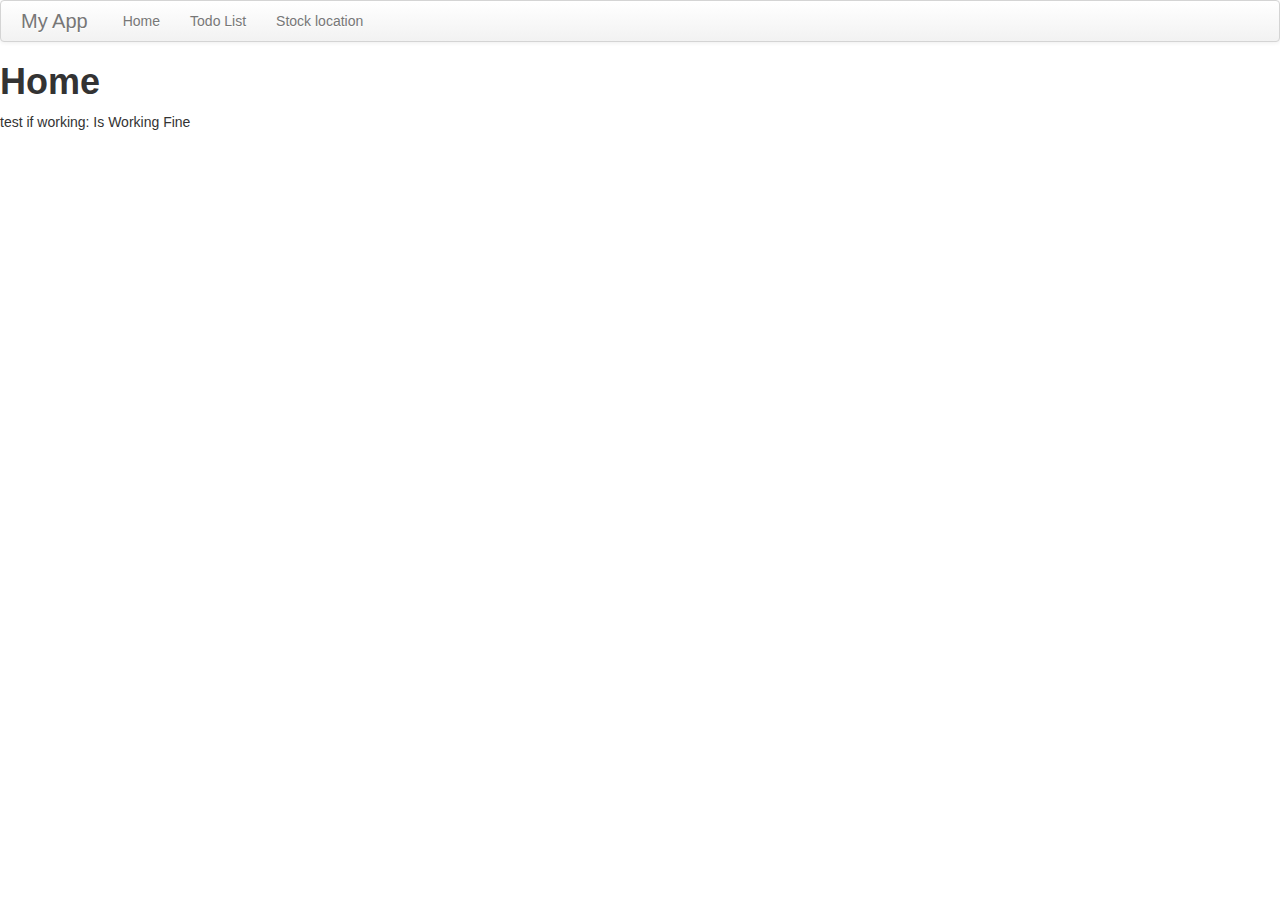
<file: MyTodoList/index.html>
<!DOCTYPE html>
<html ng-app="MyTodoApp">
<head>
	<title>My Proper TodoList With AngularJS</title>
  <link rel="stylesheet" href="css/bootstrap.min.css" />
  <link rel="stylesheet" href="css/todo.css" />
  
  <script type="text/javascript" src="js/libs/angular.js"></script>

</head>
<body>

  <div class="navbar">
  <div class="navbar-inner">
    <a class="brand" href="#/home">My App</a>
    <ul class="nav">
      <li ng-class="{active: location.path() == '#/home'}"><a href="#/home">Home</a></li>
      <li ng-class="{active: location.path() == '#/todo'}"><a href="#/todo">Todo List</a></li>
      <li ng-class="{active: location.path() == '#/stock'}"><a href="#/stock">Stock location{{location.path()}}</a></li>
    </ul>
  </div>
</div>

<div ng-view></div>

</body>
  <script type="text/javascript" src="js/app.js"></script>
  <script type="text/javascript" src="js/router.js"></script>
  <script type="text/javascript" src="js/controllers/home.js"></script>
  <script type="text/javascript" src="js/controllers/todo.js"></script>
  <script type="text/javascript" src="js/controllers/stock.js"></script>
</html>
</file>
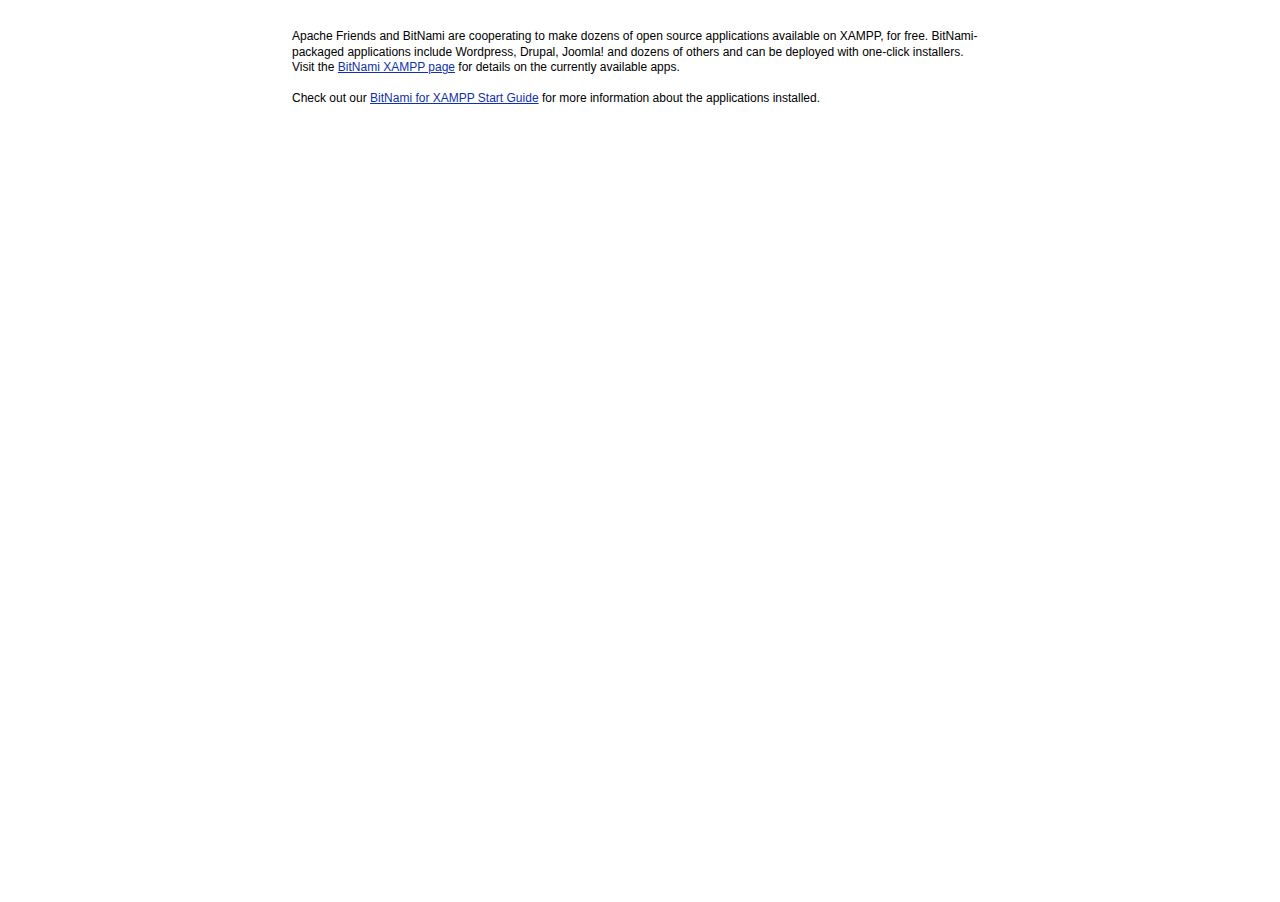
<file: applications.html>
<!DOCTYPE html PUBLIC "-//W3C//DTD XHTML 1.0 Transitional//EN" "http://www.w3.org/TR/xhtml1/DTD/xhtml1-transitional.dtd">
<html xmlns="http://www.w3.org/1999/xhtml">
<head>
<meta http-equiv="Content-Type" content="text/html; charset=iso-8859-1" />
<title>BitNami: Open Source. Simplified</title>
<link href="bitnami.css" media="all" rel="Stylesheet" type="text/css" />
</head>
<body>
<div id="container">
  <div id="lowerContainer">
    <div id="content">
      <div align="center">
        <table class="tableParagraph">
          <tr>
            <td class="container" >
	      <p>Apache Friends and BitNami are cooperating to make dozens of open source applications available on XAMPP, for free. BitNami-packaged applications include Wordpress, Drupal, Joomla! and dozens of others and can be deployed with one-click installers. Visit the <a href="http://bitnami.com/xampp?utm_source=bitnami&utm_medium=installer&utm_campaign=XAMPP%2BModule" target="_blank">BitNami XAMPP page</a> for details on the currently available apps.</p><br/>
              <p>Check out our <a href="http://wiki.bitnami.com/Infrastructure_Stacks/BitNami_for_XAMPP" target="_blank" >BitNami for XAMPP Start Guide</a> for more information about the applications installed.</p><br/><br/>
              </td>
            </tr>
          </table>
        </div>
        <!-- @@BITNAMI_MODULE_PLACEHOLDER@@ -->
        <br/><br/>
   </div>
  </div>
</div>
</body>
</html>
</file>
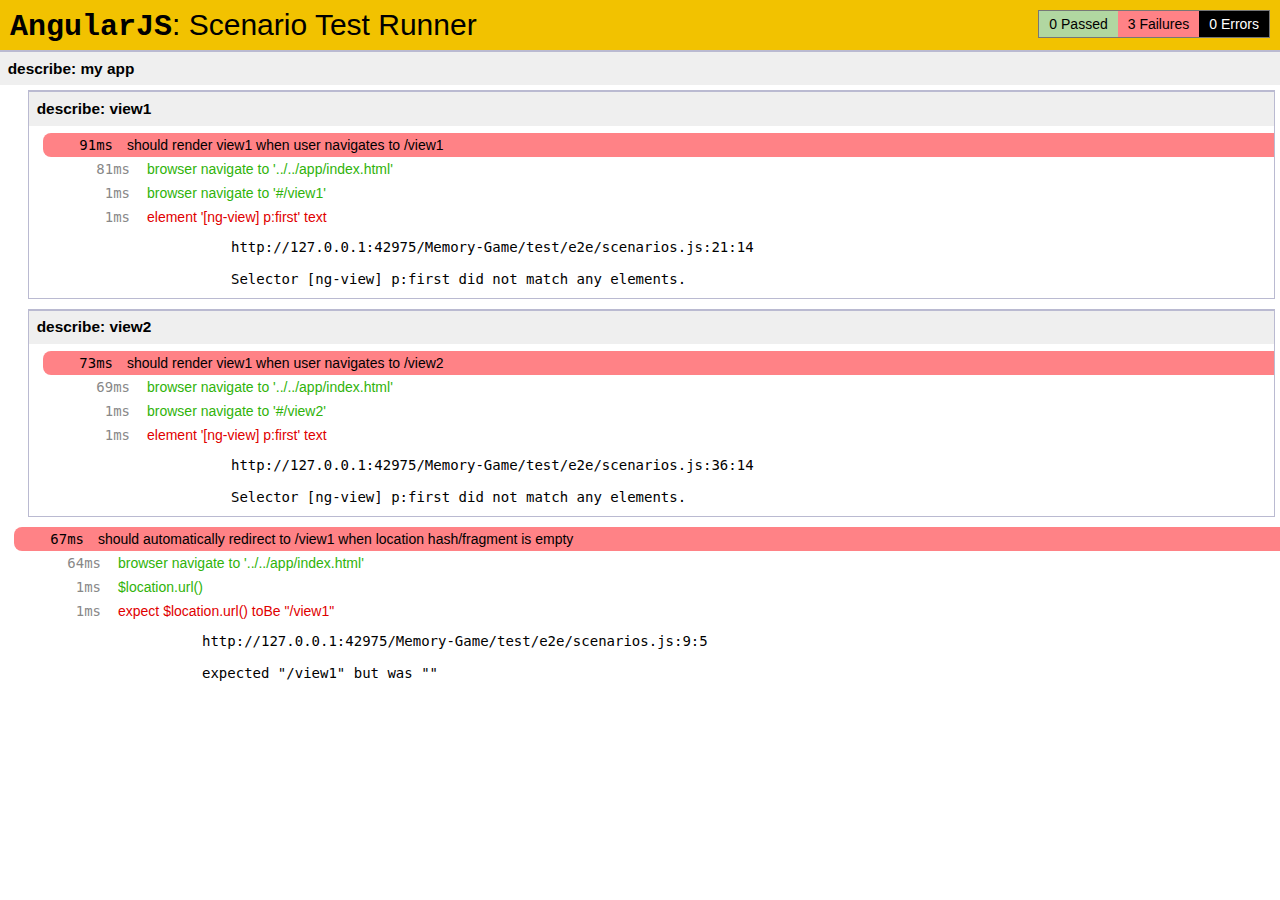
<file: Memory-Game/test/e2e/runner.html>
<!doctype html">
<html lang="en">
  <head>
    <title>End2end Test Runner</title>
    <script src="../lib/angular/angular-scenario.js" ng:autotest></script>
    <script src="scenarios.js"></script>
  </head>
  <body>
  </body>
</html>
</file>
<file: MyTodoList/css/todo.css>
ul.todos {
	margin: 0;
	padding: 0;
	list-style: none;
}

ul.todos li {
	position: relative;
	font-size: 24px;
	border-bottom: 1px dotted #ccc;
	vertical-align: middle;
}

ul.todos li:last-child {
	border-bottom: none;
}

ul.todos li.editing {
	border-bottom: none;
	padding: 0;
}

ul.todos li.editing .edit {
	display: block;
	width: 506px;
	padding: 13px 17px 12px 17px;
	margin: 0 0 0 43px;
}

ul.todos li input[type=checkbox] {
	background: none;
	height: 40px;
	text-align: center;
	width: 40px;
	/* auto, since non-WebKit browsers doesn't support input styling */
	height: auto;
	border: none; /* Mobile Safari */
	-webkit-appearance: none;
	/*-moz-appearance: none;*/
	-ms-appearance: none;
	-o-appearance: none;
	appearance: none;
}

ul.todos li input[type=checkbox]:after {
	content: 'v';
	line-height: 43px; /* 40 + a couple of pixels visual adjustment */
	font-size: 20px;
	color: #d9d9d9;
	text-shadow: 0 -1px 0 #bfbfbf;
}

ul.todos li input[type=checkbox]:checked:after {
	color: #85ada7;
	text-shadow: 0 1px 0 #669991;
	bottom: 1px;
	position: relative;
}
</file>
<file: bitnami.css>
html , body{ height:100.1%;text-align:center }

* {margin:0px; padding:0px}

img {border:0px}

a:link {color:#0f30ac !important;text-decoration: underline;}
a:hover {color:#006cff !important;text-decoration: underline;}
a:visited {color:#858585 !important;text-decoration: underline;}
a:active {color:#ff3232 !important;text-decoration: underline;}

h3 {font-size: 18px;margin-bottom:16px;color: #122355 !important;}

h4 {margin-bottom:20px;font-family: 'Lucida Grande', Tahoma, Arial, Helvetica, sans-serif;font-size: 16px;}

#header { height:96px;width:100%;/* background-image: url(img/header_bg.png);background-repeat: repeat-x; */ text-align:left }

#bitnami { padding-left:15px;width:281px;height:90px;z-index:2; }

#menu_launch_page {background-image: url(img/tabs_bg.png);background-repeat: repeat-x;width:100%;height:48px}
#menu_launch_page table {margin: 0 auto;}

#lowerContainer { position:relative;width:100%; /* background-image: url(img/sub_header_bg.png);background-repeat: repeat-x; */ padding-top:27px; }

#content {min-width:800px !important;padding-left:0px;font-family: Verdana, Arial, Helvetica, sans-serif;font-size: 12px;line-height:1.3em;text-align:center}

.module_table {margin-bottom:15px}
.module_content {text-align:left;width:509px;_width:507px;border-left:1px solid #d4d4d9;border-right:1px solid #d4d4d9;padding:0;margin:0;}
.module_content_right {width:100%}
.module_content table img {padding-left:22px}
.module_content table {width:100%}
.module_content h2 {font-size:18px;padding-bottom:16px;text-align:left;padding-left:14px;float:left;}
.module_folder {padding-left:12px;max-width:280px;float:right;display:block;padding-right:16px;font-size:10px;padding-bottom:4px;text-align:right;margin-right:0;clear:right}
.module_content p {clear:left;padding-left:14px;padding-right:18px;}
.module_access {clear:right;font-size:14px;margin-right:0px;padding-right:16px;padding-top:12px;margin-bottom:6px}
.module_access a {text-decoration: underline !important;}
.tableParagraph {width:700px; margin-left:auto; margin-right:auto;text-align:left}
.tableParagraph img {margin-right:12px;margin-bottom:12px}
</file>
